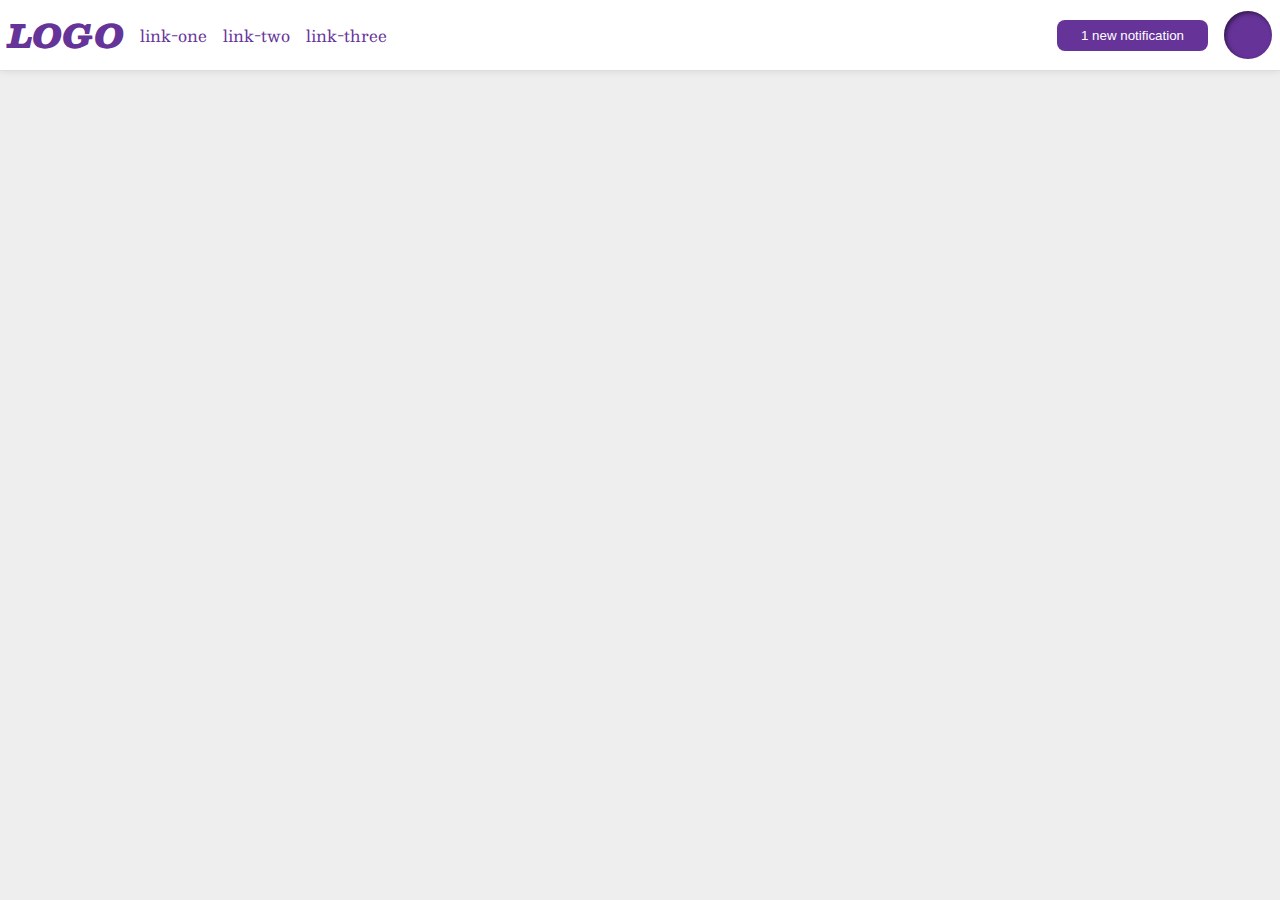
<file: foundations/flex/03-flex-header-2/index.html>
<!DOCTYPE html>
<html lang="en">
  <head>
    <meta charset="UTF-8">
    <meta http-equiv="X-UA-Compatible" content="IE=edge">
    <meta name="viewport" content="width=device-width, initial-scale=1.0">
    <title>Flex Header 2</title>
    <link rel="stylesheet" href="style.css">
  </head>
  <body>
    <div class="header">
      <div class="left">
        <div class="logo">
        LOGO
      </div>
      <ul class="links">
        <li><a href="https://google.com">link-one</a></li>
        <li><a href="https://google.com">link-two</a></li>
        <li><a href="https://google.com">link-three</a></li>
      </ul>
      </div>
      <div class="right">
        <button class="notifications">
        1 new notification
      </button>
      <div class="profile-image"></div>
      </div>
    </div>
  </body>
</html>
</file>
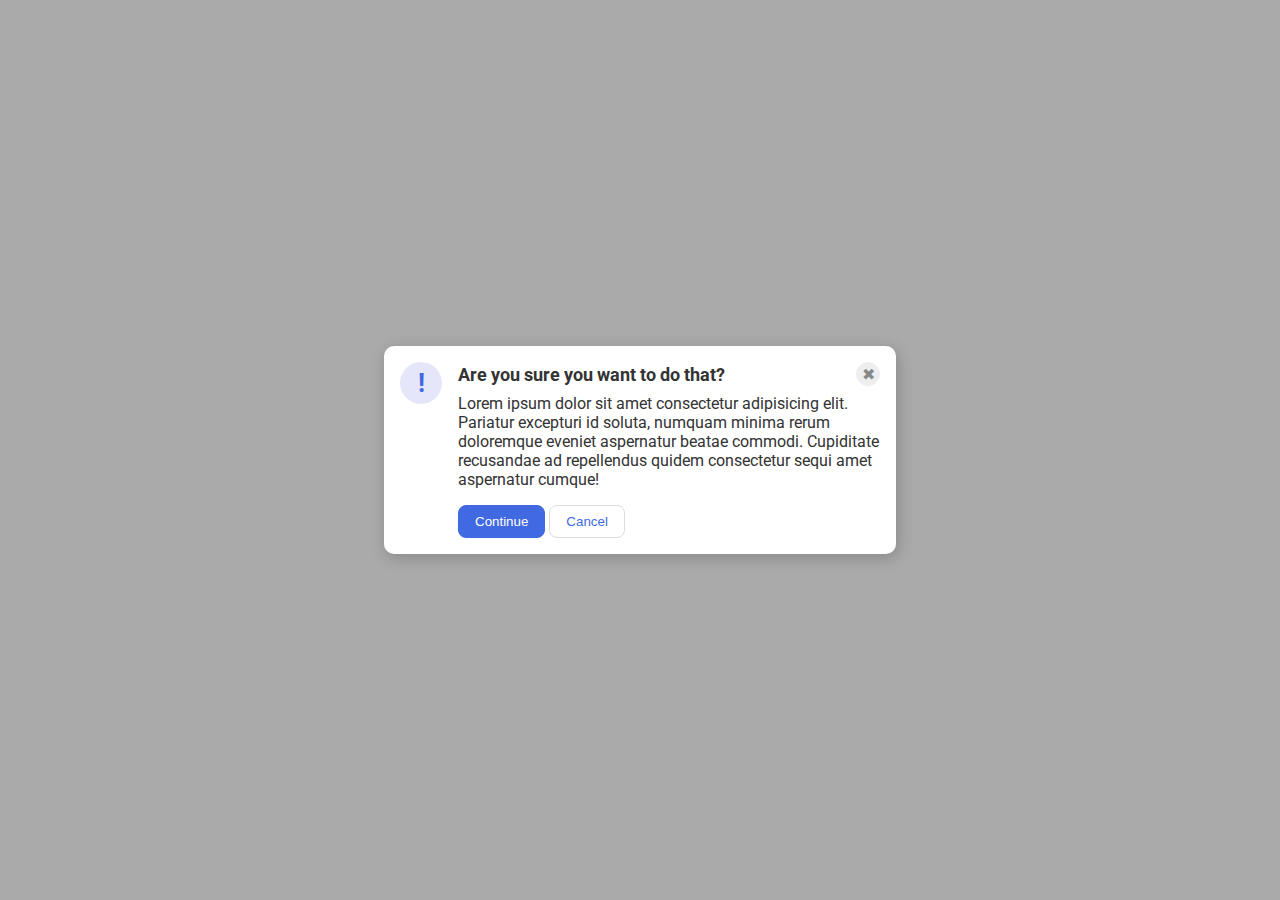
<file: foundations/flex/05-flex-modal/index.html>
<!DOCTYPE html>
<html lang="en">
  <head>
    <meta charset="UTF-8">
    <meta http-equiv="X-UA-Compatible" content="IE=edge">
    <meta name="viewport" content="width=device-width, initial-scale=1.0">
    <link rel="stylesheet" href="style.css">
    <title>Modal</title>
  </head>
  <body>
    <div class="modal">
      <div class="icon">!</div>
      <div class="container">
        <div class="header">Are you sure you want to do that?
      <button class="close-button">✖</button></div>
      <div class="text">Lorem ipsum dolor sit amet consectetur adipisicing elit. Pariatur excepturi id soluta, numquam minima rerum doloremque eveniet aspernatur beatae commodi. Cupiditate recusandae ad repellendus quidem consectetur sequi amet aspernatur cumque!</div>
      <button class="continue">Continue</button>
      <button class="cancel">Cancel</button>
    </div>
      </div>
  </body>
</html>
</file>
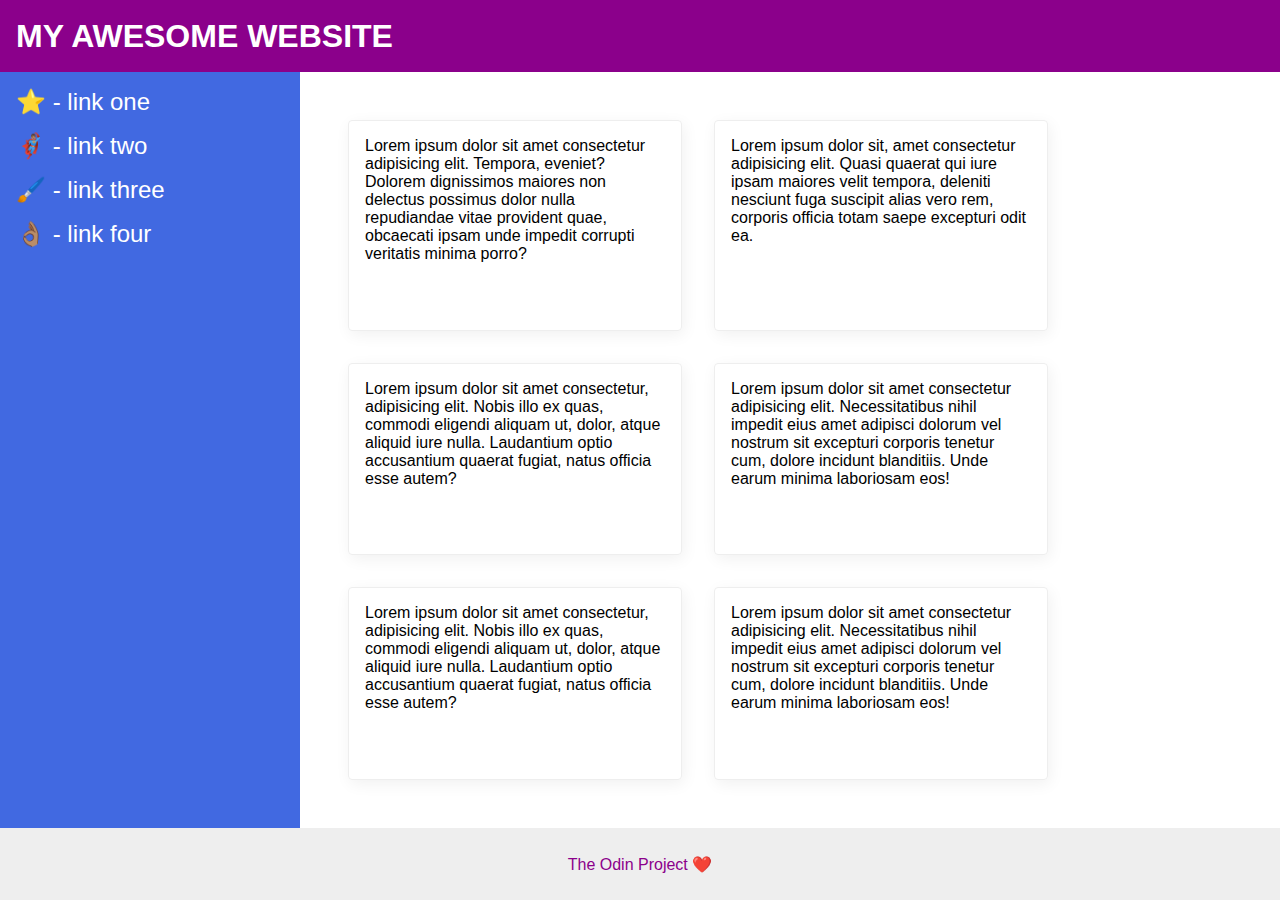
<file: foundations/flex/07-flex-layout-2/index.html>
<!DOCTYPE html>
<html lang="en">
  <head>
    <meta charset="UTF-8">
    <meta http-equiv="X-UA-Compatible" content="IE=edge">
    <meta name="viewport" content="width=device-width, initial-scale=1.0">
    <title>The Holy Grail</title>
    <link rel="stylesheet" href="style.css">
  </head>
  <body>
    <div class="header">
      MY AWESOME WEBSITE
    </div>
    <div class="body">
    <div class="sidebar">
      <ul>
        <li><a href="#">⭐ - link one</a></li>
        <li><a href="#">🦸🏽‍♂️ - link two</a></li>
        <li><a href="#">🖌️ - link three</a></li>
        <li><a href="#">👌🏽 - link four</a></li>
      </ul>
    </div>
    <div class="container">
    <div class="card">Lorem ipsum dolor sit amet consectetur adipisicing elit. Tempora, eveniet? Dolorem dignissimos maiores non delectus possimus dolor nulla repudiandae vitae provident quae, obcaecati ipsam unde impedit corrupti veritatis minima porro?</div>
    <div class="card">Lorem ipsum dolor sit, amet consectetur adipisicing elit. Quasi quaerat qui iure ipsam maiores velit tempora, deleniti nesciunt fuga suscipit alias vero rem, corporis officia totam saepe excepturi odit ea.</div>
    <div class="card">Lorem ipsum dolor sit amet consectetur, adipisicing elit. Nobis illo ex quas, commodi eligendi aliquam ut, dolor, atque aliquid iure nulla. Laudantium optio accusantium quaerat fugiat, natus officia esse autem?</div>
    <div class="card">Lorem ipsum dolor sit amet consectetur adipisicing elit. Necessitatibus nihil impedit eius amet adipisci dolorum vel nostrum sit excepturi corporis tenetur cum, dolore incidunt blanditiis. Unde earum minima laboriosam eos!</div>
    <div class="card">Lorem ipsum dolor sit amet consectetur, adipisicing elit. Nobis illo ex quas, commodi eligendi aliquam ut, dolor, atque aliquid iure nulla. Laudantium optio accusantium quaerat fugiat, natus officia esse autem?</div>
    <div class="card">Lorem ipsum dolor sit amet consectetur adipisicing elit. Necessitatibus nihil impedit eius amet adipisci dolorum vel nostrum sit excepturi corporis tenetur cum, dolore incidunt blanditiis. Unde earum minima laboriosam eos!</div>
    </div></div>
    <div class="footer">
      The Odin Project ❤️
    </div>
  </body>
</html>
</file>
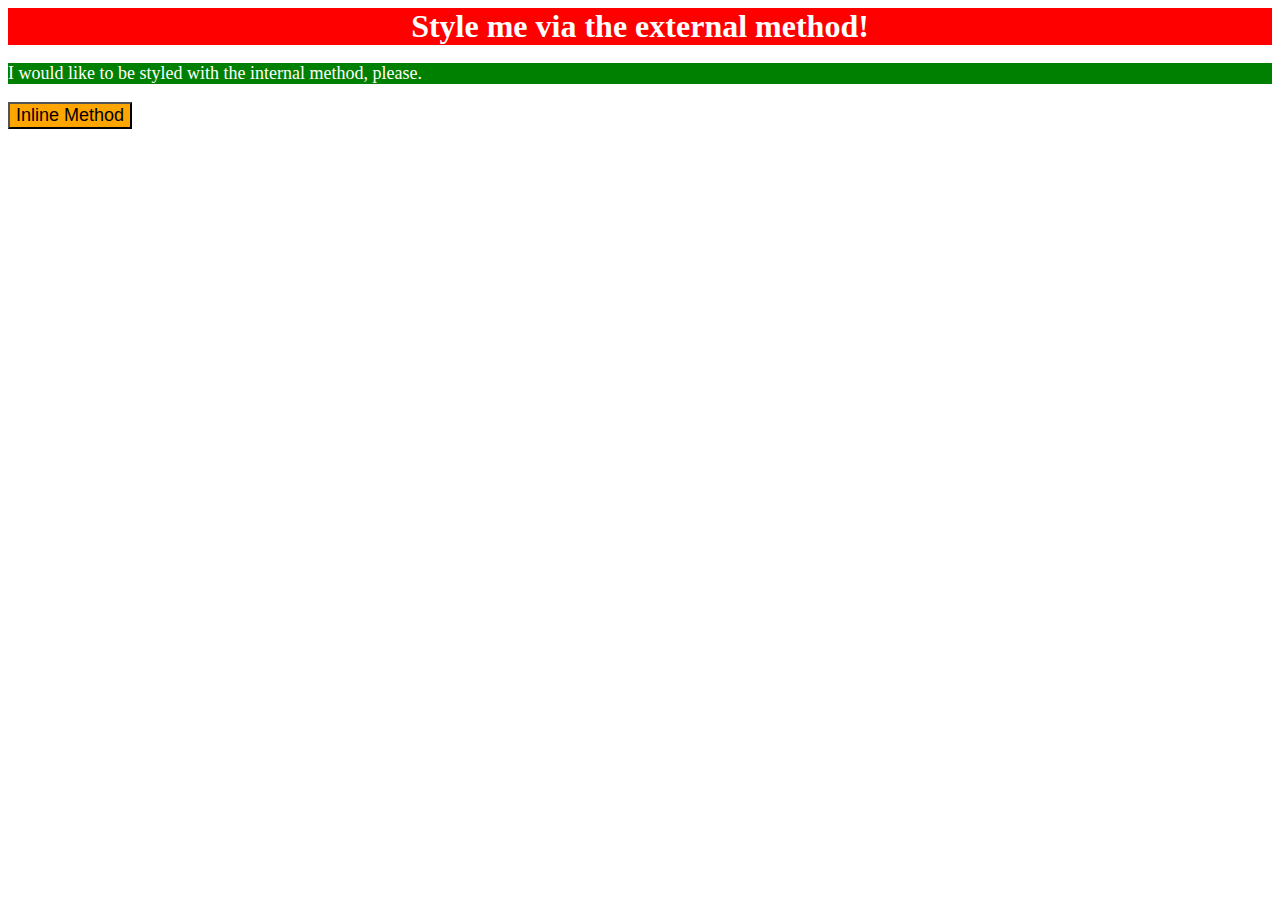
<file: foundations/intro-to-css/01-css-methods/index.html>
<!DOCTYPE html>
<html lang="en">
  <head>
    <meta charset="UTF-8">
    <link rel="stylesheet" href="./styles.css">
    <meta http-equiv="X-UA-Compatible" content="IE=edge">
    <meta name="viewport" content="width=device-width, initial-scale=1.0">
    <title>Methods for Adding CSS</title>
    <style>
      p 
      {
        background-color: green;
        color: white;
        font-size: 18px;
      }
    </style>
  </head>
  <body>
    <div>Style me via the external method!</div>
    <p>I would like to be styled with the internal method, please.</p>
    <button style = "background-color: orange; font-size: 18px;">Inline Method</button>
  </body>
</html>
</file>
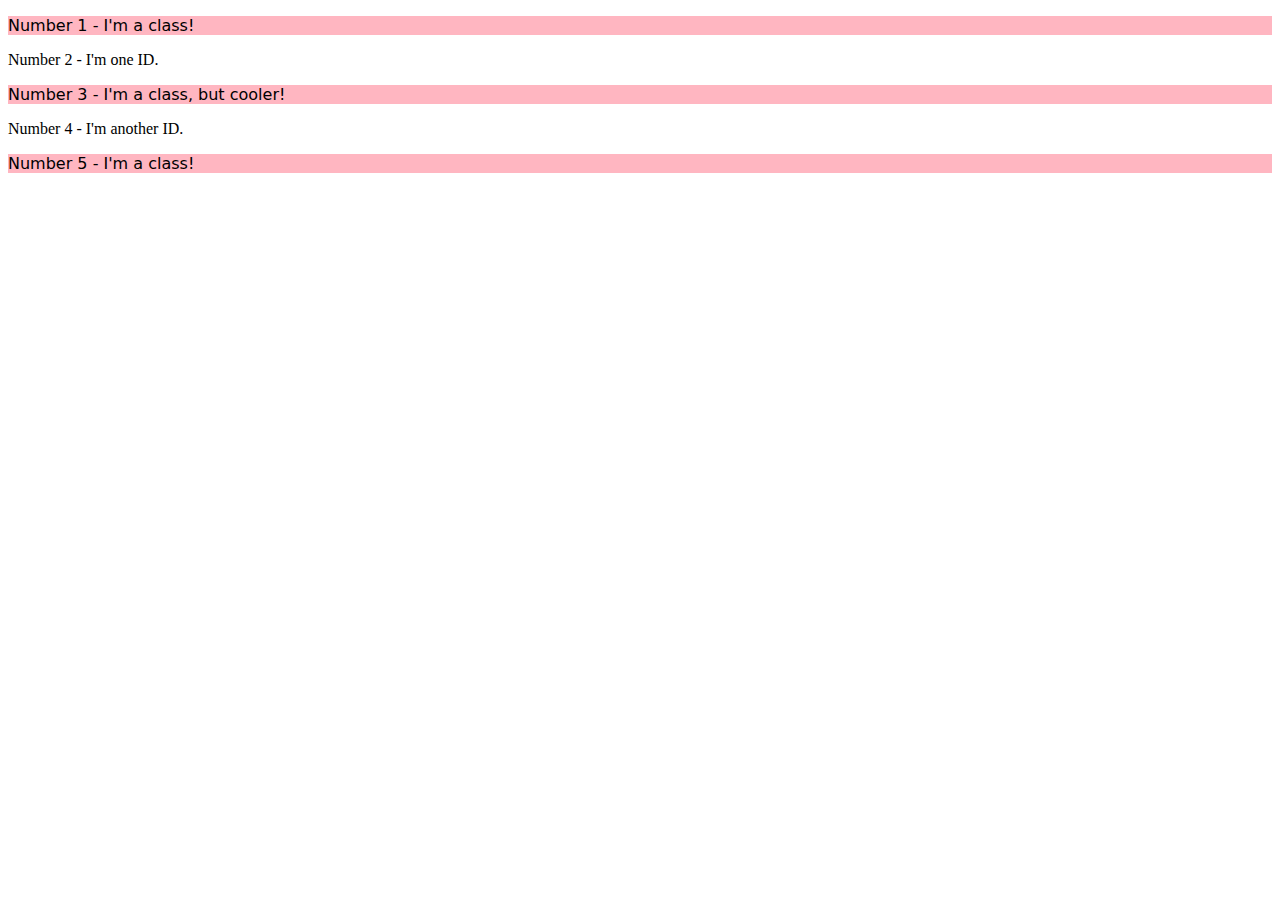
<file: foundations/intro-to-css/02-class-id-selectors/index.html>
<!DOCTYPE html>
<html lang="en">
  <head>
    <meta charset="UTF-8">
    <meta http-equiv="X-UA-Compatible" content="IE=edge">
    <meta name="viewport" content="width=device-width, initial-scale=1.0">
    <title>Class and ID Selectors</title>
    <link rel="stylesheet" href="style.css">
  </head>
  <body>
    <p class="odd">Number 1 - I'm a class!</p>
    <div>Number 2 - I'm one ID.</div>
    <p class="odd">Number 3 - I'm a class, but cooler!</p>
    <div>Number 4 - I'm another ID.</div>
    <p class="odd">Number 5 - I'm a class!</p>
  </body>
</html>
</file>
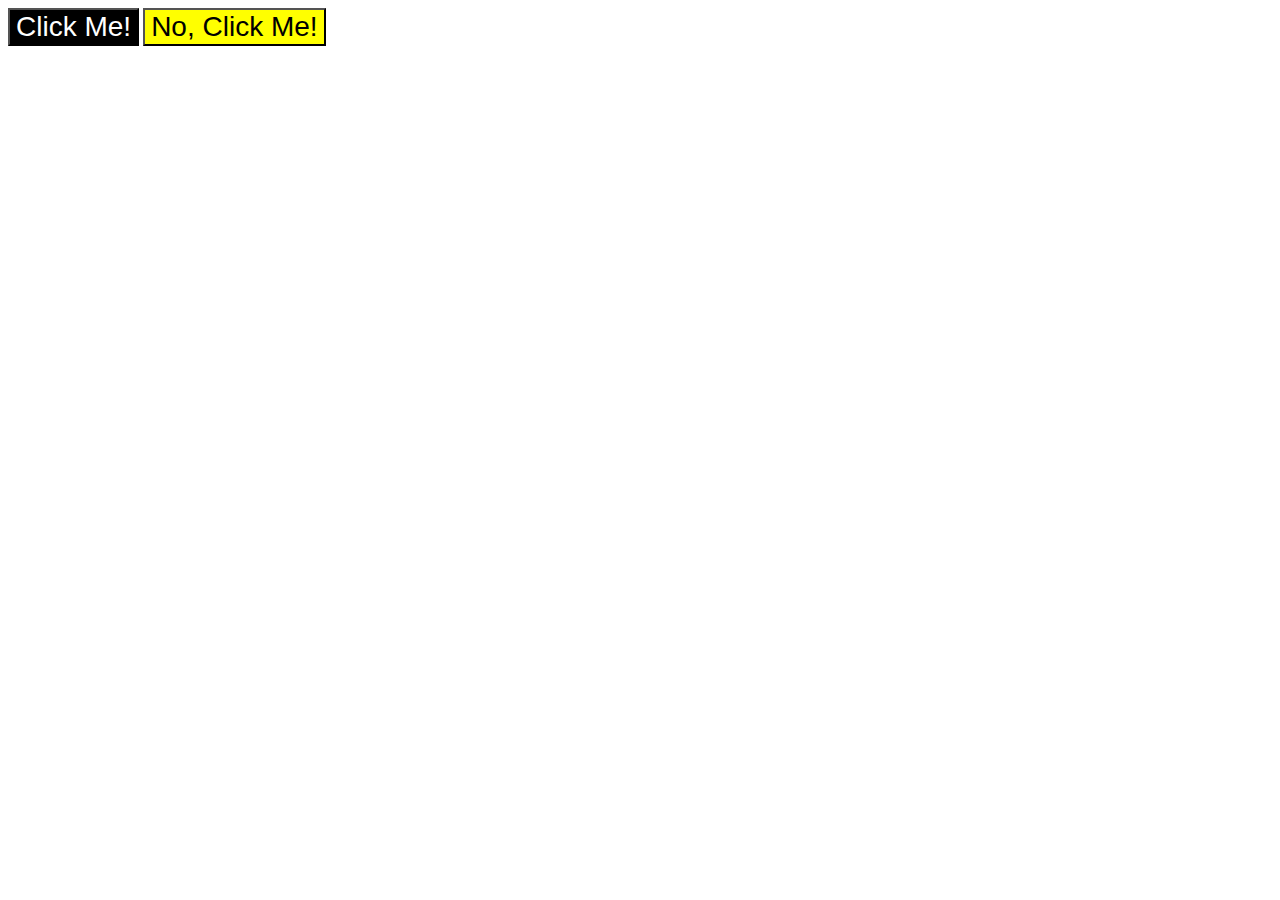
<file: foundations/intro-to-css/03-grouping-selectors/index.html>
<!DOCTYPE html>
<html lang="en">
  <head>
    <meta charset="UTF-8">
    <meta http-equiv="X-UA-Compatible" content="IE=edge">
    <meta name="viewport" content="width=device-width, initial-scale=1.0">
    <title>Grouping Selectors</title>
    <link rel="stylesheet" href="style.css">
  </head>
  <body>
    <button class="but" id="first">Click Me!</button>
    <button class="but" id="second">No, Click Me!</button>
  </body>
</html>
</file>
<file: foundations/flex/03-flex-header-2/style.css>
/* this is some magical font-importing.  
you'll learn about it later. */
@import url('https://fonts.googleapis.com/css2?family=Besley:ital,wght@0,400;1,900&display=swap');

body {
  margin: 0;
  background: #eee;
  font-family: Besley, serif;
}

.header {
  background: white;
  border-bottom: 1px solid #ddd;
  box-shadow: 0 0 8px rgba(0,0,0,.1);
  display: flex;
  justify-content: space-between;
  padding: 8px;
}

.profile-image {
  background: rebeccapurple;
  box-shadow: inset 2px 2px 4px rgba(0,0,0,.5);
  border-radius: 50%;
  width: 48px;
  height: 48px;
}

.logo {
  color: rebeccapurple;
  font-size: 32px;
  font-weight: 900;
  font-style: italic;
}

button {
  border: none;
  border-radius: 8px;
  background: rebeccapurple;
  color: white;
  padding: 8px 24px;
}

a {
  /* this removes the line under our links */
  text-decoration: none;
  color: rebeccapurple;
}

ul {
  list-style-type: none;
  display: flex;
  margin: 0;
  padding: 0;
  gap: 16px;
}
.left, .right {
  display: flex;
  align-items: center;
  gap: 16px;
}
</file>
<file: foundations/flex/05-flex-modal/style.css>
@import url('https://fonts.googleapis.com/css2?family=Roboto:wght@400;700&display=swap');

html, body {
  height: 100%;
}

body {
  font-family: Roboto, sans-serif;
  margin: 0;
  background: #aaa;
  color: #333;
  /* I'll give you this one for free lol */
  display: flex;
  align-items: center;
  justify-content: center;
}

.modal {
  background: white;
  width: 480px;
  border-radius: 10px;
  box-shadow: 2px 4px 16px rgba(0,0,0,.2);
  padding: 10px;
  display: flex;
  gap: 16px;
  padding: 16px;
}

.icon {
  color: royalblue;
  font-size: 26px;
  font-weight: 700;
  background: lavender;
  width: 42px;
  height: 42px;
  border-radius: 50%;
  display: flex;
  align-items: center;
  justify-content: center;
  flex-shrink: 0;
}

.close-button {
  background: #eee;
  border-radius: 50%;
  color: #888;
  font-weight: 400;
  font-size: 16px;
  height: 24px;
  width: 24px;
  display: flex;
  align-items: center;
  justify-content: center;
  border: 1px solid #eee;
  padding: 0;
}

button {
  cursor: pointer;
  padding: 8px 16px;
  border-radius: 8px;
}

button.continue {
  background: royalblue;
  border: 1px solid royalblue;
  color: white;
}

button.cancel {
  background: white;
  border: 1px solid #ddd;
  color: royalblue;
}
.text {
  margin-bottom: 16px;
}
.header
{
  display: flex;
  align-items: center;
  justify-content: space-between;
  font-size: 18px;
  font-weight: 700;
  margin-bottom: 8px;
}
</file>
<file: foundations/flex/07-flex-layout-2/style.css>
body {
  font-family: -apple-system, BlinkMacSystemFont, 'Segoe UI', Roboto, Oxygen, Ubuntu, Cantarell, 'Open Sans', 'Helvetica Neue', sans-serif;
  margin: 0;
  min-height: 100vh;
  display: flex;
  flex-direction: column;
}

.body
{
  flex: 1;
  display: flex;
}

.header {
  height: 72px;
  background: darkmagenta;
  color: white;
  font-size: 32px;
  font-weight: 900;
  display: flex;
  align-items: center;
  padding: 0 16px;
}

.footer {
  height: 72px;
  background: #eee;
  color: darkmagenta;
  display: flex;
  align-items: center;
  justify-content: center;
}

.sidebar {
  width: 300px;
  background: royalblue;
  box-sizing: border-box;
  flex-shrink: 0;
  padding: 16px;
}

.card {
  border: 1px solid #eee;
  box-shadow: 2px 4px 16px rgba(0,0,0,.06);
  border-radius: 4px;
  padding: 16px;
  width: 300px;
}

ul {
  list-style-type: none;
  margin: 0;
  padding: 0;
}
li {
  margin-bottom: 16px;
}
a {
  color: white;
  text-decoration: none;
  font-size: 24px;
}

.container {
  padding: 48px;
  display: flex;
  flex-wrap: wrap;
  gap: 32px;
}
</file>
<file: foundations/intro-to-css/01-css-methods/styles.css>
div
{
    background-color: red;
    color: white;
    font-size: 32px;
    font-weight: bold;
    text-align: center;
}
</file>
<file: foundations/intro-to-css/02-class-id-selectors/style.css>
.odd 
{
    background-color: lightpink;
    font-family: "Verdana", "DejaVu Sans",  sans-serif;
}
#two
{
    color: blue;
    font-size: 36px;
}
#three
{
    font-size: 24px;
}
#four
{
    background-color: lightgreen;
    font-weight: bold;
    font-size: 24px;
}
</file>
<file: foundations/intro-to-css/03-grouping-selectors/style.css>
#first
{
    background-color: black;
    color: white;
}
#second
{
    background-color: yellow;
}
.but
{
    font-size: 28px;
    font-family: Helvetica, "Times New Roman", sans-serif;
}
</file>
